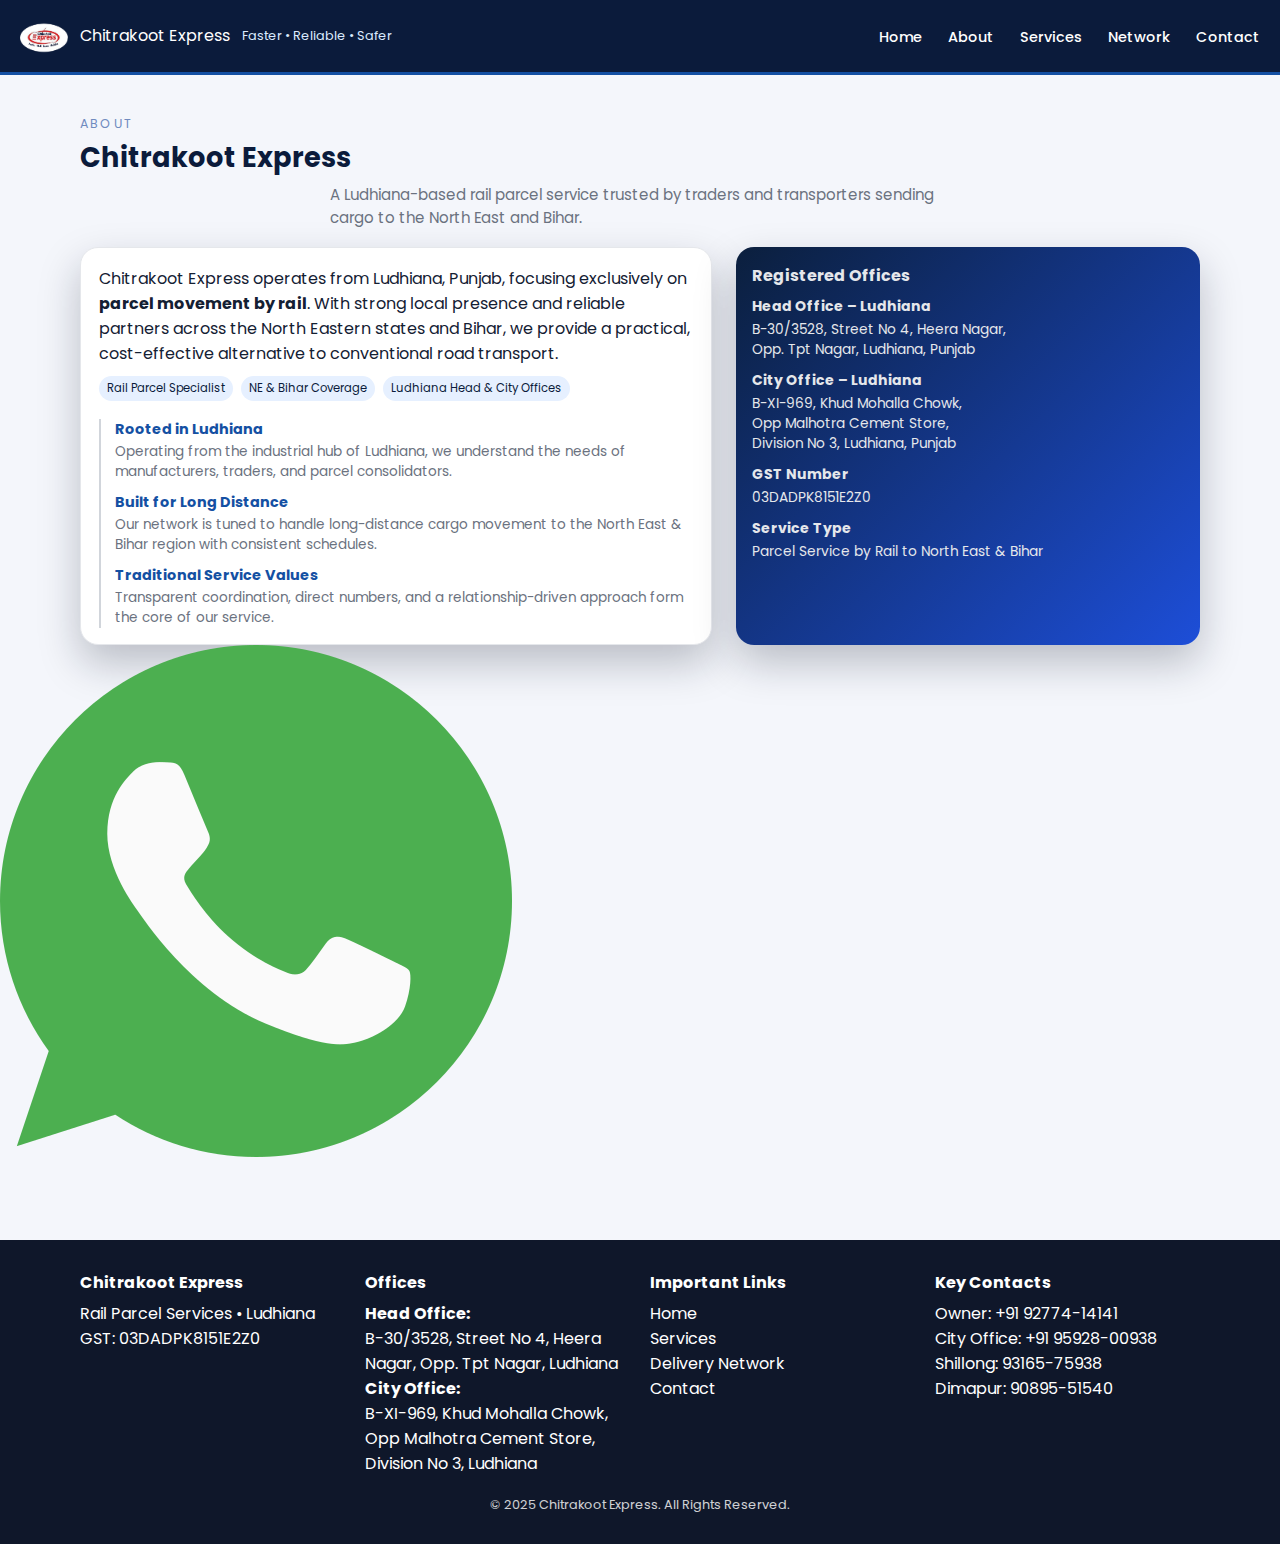
<file: about.html>
<!DOCTYPE html>
<html lang="en">
<head>
  <meta charset="UTF-8" />
  <title>About | Chitrakoot Express</title>
  <meta name="viewport" content="width=device-width, initial-scale=1.0" />

  <!-- PREMIUM FONTS -->
  <link rel="preconnect" href="https://fonts.googleapis.com">
  <link rel="preconnect" href="https://fonts.gstatic.com" crossorigin>
  <link href="https://fonts.googleapis.com/css2?family=Poppins:wght@300;400;500;600;700&family=Inter:wght@300;400;500;600&display=swap" rel="stylesheet">

  <link rel="stylesheet" href="assets/style.css" />
</head>
<body>

<header class="home-header">
  <div class="header-left">
    <div class="logo-box">
  <img 
    src="assets/image/logo.png" 
    alt="Chitrakoot Express Logo" 
    class="logo-image"
  />
  <div class="company-slogann">Chitrakoot Express</div>
  <div class="company-slogan">Faster • Reliable • Safer</div>
</div>
  </div>

  <div class="header-right">
    <a href="index.html">Home</a>
    <a href="about.html">About</a>
    <a href="services.html">Services</a>
    <a href="network.html">Network</a>
    <a href="contact.html">Contact</a>
  </div>

  <button class="nav-toggle" id="navToggle">☰</button>
</header>

<nav class="nav-mobile" id="navMobile">
  <a href="index.html">Home</a>
  <a href="about.html">About</a>
  <a href="services.html">Services</a>
  <a href="network.html">Network</a>
  <a href="contact.html">Contact</a>
</nav>

<main class="section">
  <div class="container">
    <div class="section-header">
      <div class="section-kicker">About</div>
      <h1 class="section-title">Chitrakoot Express</h1>
      <p class="section-subtitle">
        A Ludhiana-based rail parcel service trusted by traders and transporters
        sending cargo to the North East and Bihar.
      </p>
    </div>

    <div class="about-grid">
      <div>
        <div class="about-highlight">
          <p>
            Chitrakoot Express operates from Ludhiana, Punjab, focusing exclusively
            on <strong>parcel movement by rail</strong>. With strong local presence and
            reliable partners across the North Eastern states and Bihar, we provide a
            practical, cost-effective alternative to conventional road transport.
          </p>

          <div class="badge-strip">
            <span class="badge">Rail Parcel Specialist</span>
            <span class="badge">NE &amp; Bihar Coverage</span>
            <span class="badge">Ludhiana Head &amp; City Offices</span>
          </div>

          <div class="timeline">
            <div class="timeline-item">
              <h4>Rooted in Ludhiana</h4>
              <p>
                Operating from the industrial hub of Ludhiana, we understand the
                needs of manufacturers, traders, and parcel consolidators.
              </p>
            </div>
            <div class="timeline-item">
              <h4>Built for Long Distance</h4>
              <p>
                Our network is tuned to handle long-distance cargo movement to the
                North East &amp; Bihar region with consistent schedules.
              </p>
            </div>
            <div class="timeline-item">
              <h4>Traditional Service Values</h4>
              <p>
                Transparent coordination, direct numbers, and a relationship-driven
                approach form the core of our service.
              </p>
            </div>
          </div>
        </div>
      </div>

      <aside class="office-card">
        <h3>Registered Offices</h3>
        <div class="office-grid">
          <div class="office-block">
            <h4>Head Office – Ludhiana</h4>
            <p>
              B-30/3528, Street No 4, Heera Nagar,<br />
              Opp. Tpt Nagar, Ludhiana, Punjab
            </p>
          </div>
          <div class="office-block">
            <h4>City Office – Ludhiana</h4>
            <p>
              B-XI-969, Khud Mohalla Chowk,<br />
              Opp Malhotra Cement Store,<br />
              Division No 3, Ludhiana, Punjab
            </p>
          </div>
          <div class="office-block">
            <h4>GST Number</h4>
            <p>03DADPK8151E2Z0</p>
          </div>
          <div class="office-block">
            <h4>Service Type</h4>
            <p>Parcel Service by Rail to North East &amp; Bihar</p>
          </div>
        </div>
      </aside>
    </div>
  </div>
  <!-- All pages के bottom में -->
<a href="https://wa.me/919277414141" class="whatsapp-float" target="_blank">
  <img src="assets/image/whatsapp-icon.png" alt="WhatsApp">
</a>
</main>

<footer class="footer">
  <div class="footer-inner">
    <div>
      <h4>Chitrakoot Express</h4>
      <p>Rail Parcel Services • Ludhiana</p>
      <p>GST: 03DADPK8151E2Z0</p>
    </div>
    <div>
      <h4>Offices</h4>
      <p><strong>Head Office:</strong><br>B-30/3528, Street No 4, Heera Nagar, Opp. Tpt Nagar, Ludhiana</p>
      <p><strong>City Office:</strong><br>B-XI-969, Khud Mohalla Chowk, Opp Malhotra Cement Store, Division No 3, Ludhiana</p>
    </div>
    <div>
      <h4>Important Links</h4>
      <a href="index.html">Home</a><br>
      <a href="services.html">Services</a><br>
      <a href="network.html">Delivery Network</a><br>
      <a href="contact.html">Contact</a>
    </div>
    <div>
      <h4>Key Contacts</h4>
      <p>Owner: +91 92774-14141</p>
      <p>City Office: +91 95928-00938</p>
      <p>Shillong: 93165-75938</p>
      <p>Dimapur: 90895-51540</p>
    </div>
  </div>
  <div class="footer-bottom">
    © 2025 Chitrakoot Express. All Rights Reserved.
  </div>
</footer>

<script src="assets/script.js"></script>
</body>
</html>
</file>
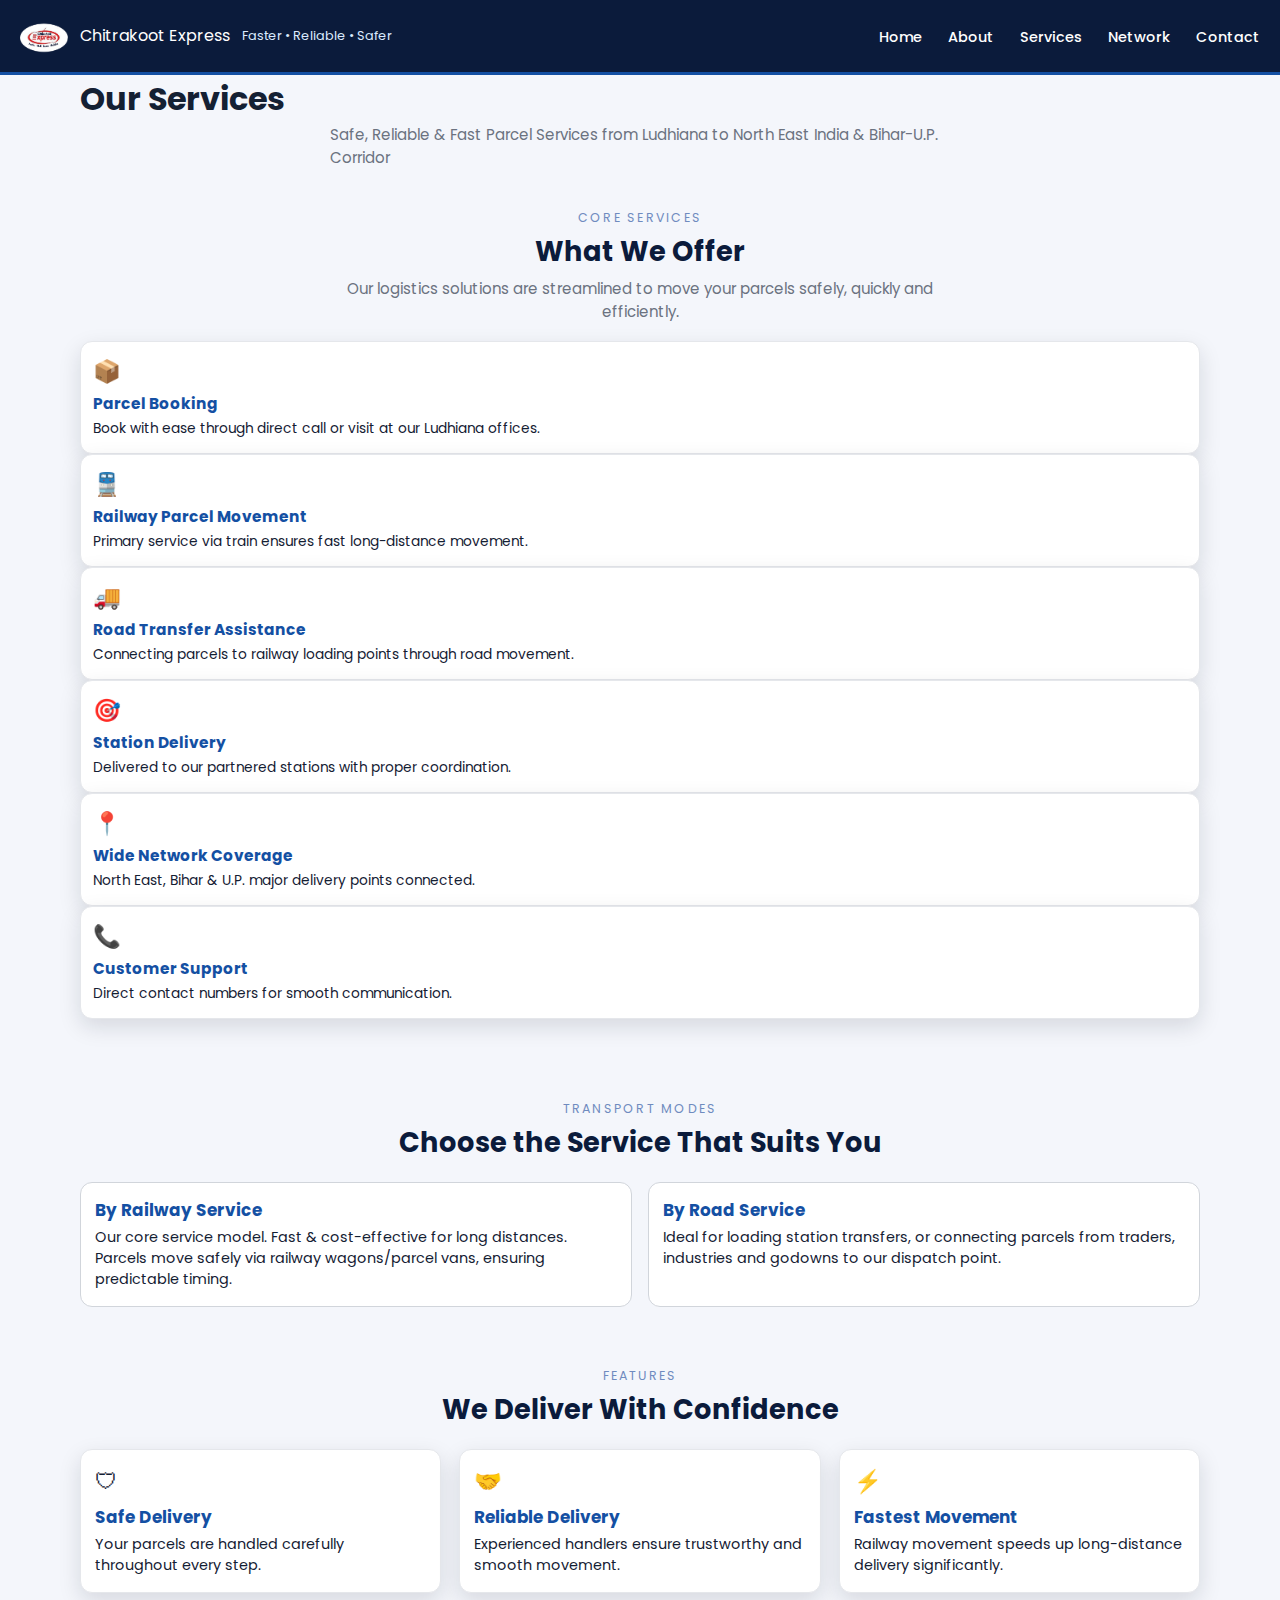
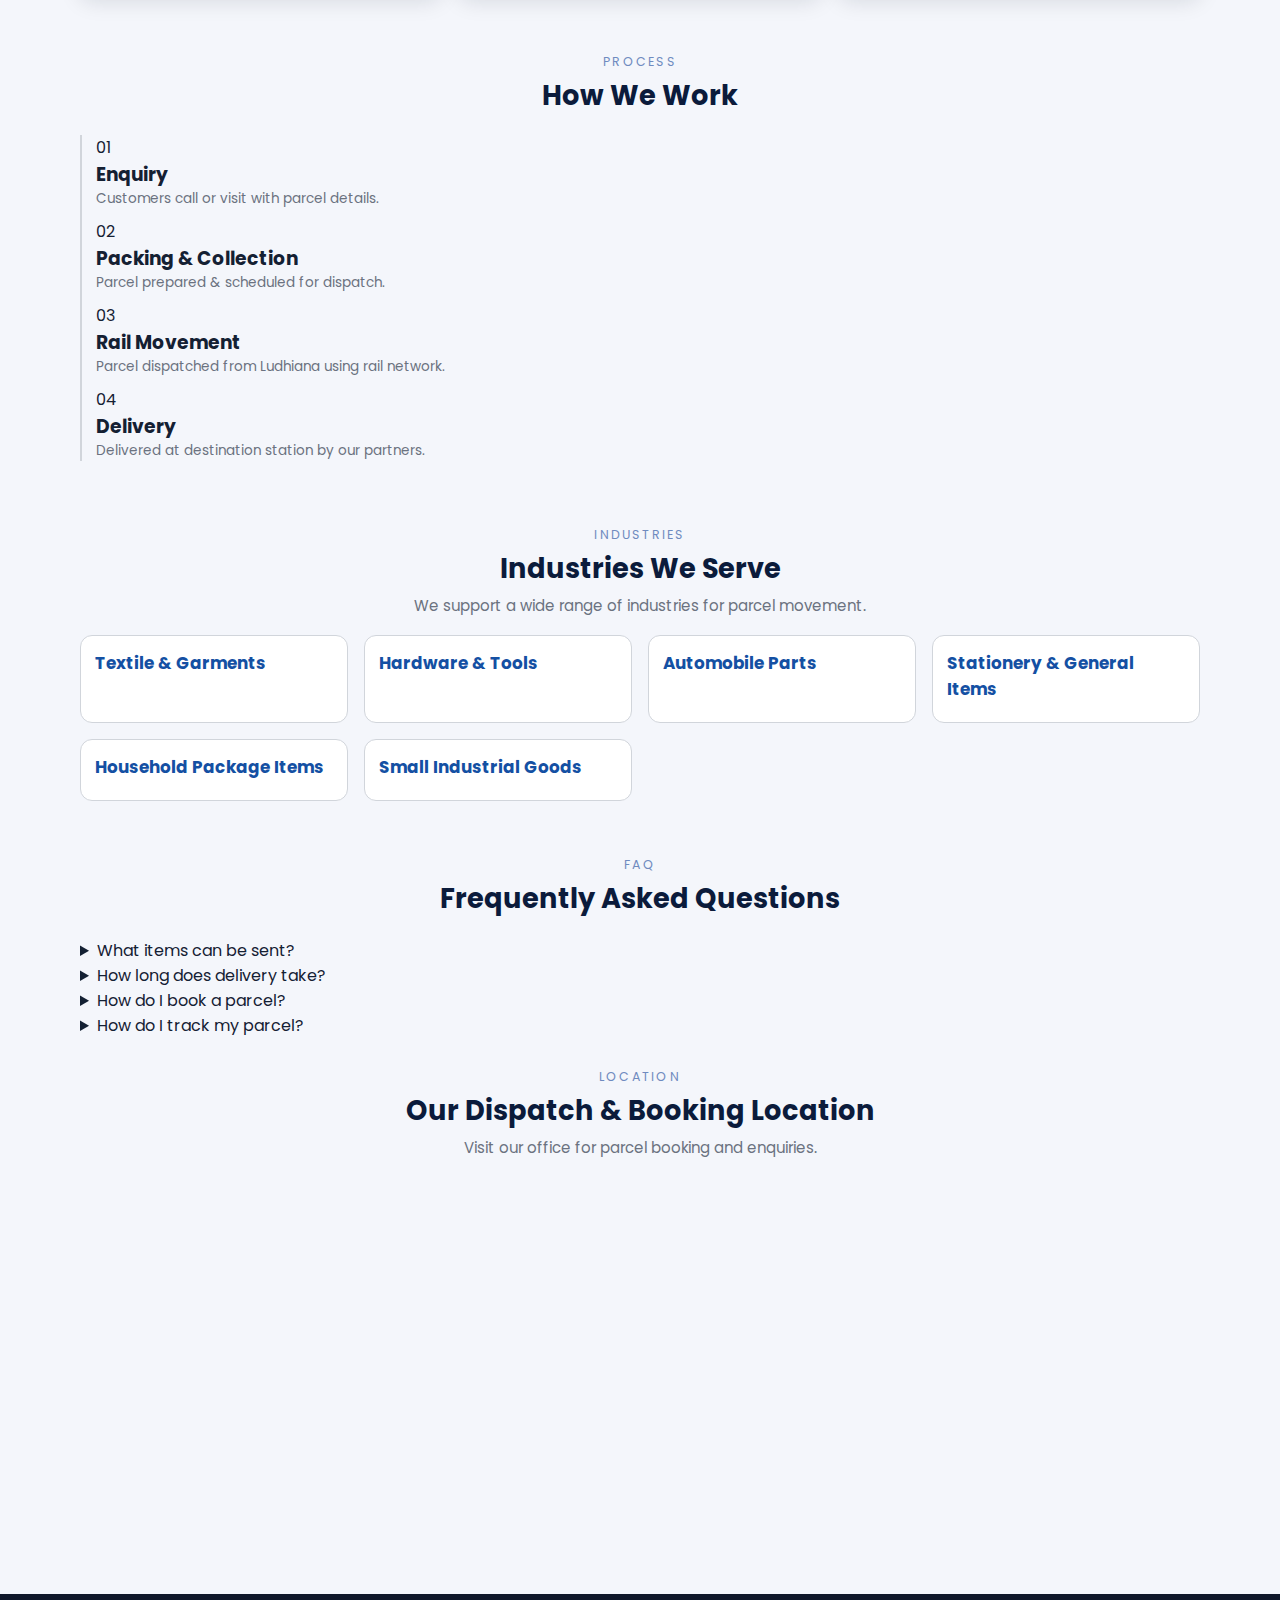
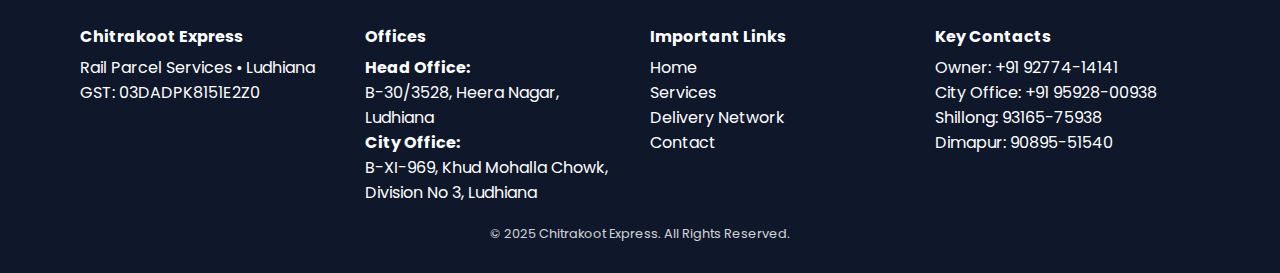
<file: services.html>
<!DOCTYPE html>
<html lang="en">
<head>
  <meta charset="UTF-8" />
  <title>Services | Chitrakoot Express</title>
  <meta name="viewport" content="width=device-width, initial-scale=1.0" />

  <!-- PREMIUM FONTS -->
  <link rel="preconnect" href="https://fonts.googleapis.com">
  <link rel="preconnect" href="https://fonts.gstatic.com" crossorigin>
  <link href="https://fonts.googleapis.com/css2?family=Poppins:wght@300;400;500;600;700&family=Inter:wght@300;400;500;600&display=swap" rel="stylesheet">

  <link rel="stylesheet" href="assets/style.css" />
</head>
<body>

<!-- HEADER -->
<!-- HEADER -->
<header class="home-header">
  <a href="index.html" class="header-left" style="text-decoration:none; color:inherit;">
    <div class="logo-box">
  <img 
    src="assets/image/logo.png" 
    alt="Chitrakoot Express Logo" 
    class="logo-image"
  />
  <div class="company-slogann">Chitrakoot Express</div>
  <div class="company-slogan">Faster • Reliable • Safer</div>
</div>
  </a>

  <div class="header-right">
    <a href="index.html">Home</a>
    <a href="about.html">About</a>
    <a href="services.html">Services</a>
    <a href="network.html">Network</a>
    <a href="contact.html">Contact</a>
  </div>

  <button class="nav-toggle" id="navToggle">☰</button>
</header>

<!-- MOBILE MENU -->
<nav class="nav-mobile" id="navMobile">
  <a href="index.html">Home</a>
  <a href="about.html">About</a>
  <a href="services.html">Services</a>
  <a href="network.html">Network</a>
  <a href="contact.html">Contact</a>
</nav>


<!-- HERO -->
<section class="services-hero">
  <div class="container">
    <h1 class="section-title-big">Our Services</h1>
    <p class="section-subtitle">
      Safe, Reliable & Fast Parcel Services from Ludhiana  
      to North East India & Bihar-U.P. Corridor
    </p>
  </div>
</section>


<!-- MAIN SERVICES GRID -->
<section class="section">
  <div class="container">

    <div class="section-header center">
      <div class="section-kicker">Core Services</div>
      <h2 class="section-title">What We Offer</h2>
      <p class="section-subtitle">
        Our logistics solutions are streamlined to move your parcels safely,
        quickly and efficiently.
      </p>
    </div>

    <div class="services-grid">

      <div class="service-card">
        <div class="service-icon">📦</div>
        <h3>Parcel Booking</h3>
        <p>Book with ease through direct call or visit at our Ludhiana offices.</p>
      </div>

      <div class="service-card">
        <div class="service-icon">🚆</div>
        <h3>Railway Parcel Movement</h3>
        <p>Primary service via train ensures fast long-distance movement.</p>
      </div>

      <div class="service-card">
        <div class="service-icon">🚚</div>
        <h3>Road Transfer Assistance</h3>
        <p>Connecting parcels to railway loading points through road movement.</p>
      </div>

      <div class="service-card">
        <div class="service-icon">🎯</div>
        <h3>Station Delivery</h3>
        <p>Delivered to our partnered stations with proper coordination.</p>
      </div>

      <div class="service-card">
        <div class="service-icon">📍</div>
        <h3>Wide Network Coverage</h3>
        <p>North East, Bihar &amp; U.P. major delivery points connected.</p>
      </div>

      <div class="service-card">
        <div class="service-icon">📞</div>
        <h3>Customer Support</h3>
        <p>Direct contact numbers for smooth communication.</p>
      </div>

    </div>

  </div>
</section>



<!-- BY RAILWAY / BY ROAD SERVICE -->
<section class="service-extra-section">
  <div class="section-header center">
    <div class="section-kicker">Transport Modes</div>
    <h2 class="section-title">Choose the Service That Suits You</h2>
  </div>

  <div class="service-extra-grid">

    <div class="service-extra-card">
      <h3>By Railway Service</h3>
      <p>
        Our core service model. Fast & cost-effective for long distances.
        Parcels move safely via railway wagons/parcel vans, ensuring predictable timing.
      </p>
    </div>

    <div class="service-extra-card">
      <h3>By Road Service</h3>
      <p>
        Ideal for loading station transfers, or connecting parcels from
        traders, industries and godowns to our dispatch point.
      </p>
    </div>

  </div>
</section>



<!-- DELIVERY FEATURES -->
<section class="why-section">
  <div class="section-header center">
    <div class="section-kicker">Features</div>
    <h2 class="section-title">We Deliver With Confidence</h2>
  </div>

  <div class="why-grid">

    <div class="why-card">
      <div class="why-icon">🛡</div>
      <h3>Safe Delivery</h3>
      <p>Your parcels are handled carefully throughout every step.</p>
    </div>

    <div class="why-card">
      <div class="why-icon">🤝</div>
      <h3>Reliable Delivery</h3>
      <p>Experienced handlers ensure trustworthy and smooth movement.</p>
    </div>

    <div class="why-card">
      <div class="why-icon">⚡</div>
      <h3>Fastest Movement</h3>
      <p>Railway movement speeds up long-distance delivery significantly.</p>
    </div>

  </div>
</section>



<!-- PROCESS TIMELINE -->
<section class="process-section">
  <div class="container">

    <div class="section-header center">
      <div class="section-kicker">Process</div>
      <h2 class="section-title">How We Work</h2>
    </div>

    <div class="timeline">

      <div class="timeline-item">
        <div class="timeline-number">01</div>
        <div class="timeline-content">
          <h3>Enquiry</h3>
          <p>Customers call or visit with parcel details.</p>
        </div>
      </div>

      <div class="timeline-item">
        <div class="timeline-number">02</div>
        <div class="timeline-content">
          <h3>Packing &amp; Collection</h3>
          <p>Parcel prepared &amp; scheduled for dispatch.</p>
        </div>
      </div>

      <div class="timeline-item">
        <div class="timeline-number">03</div>
        <div class="timeline-content">
          <h3>Rail Movement</h3>
          <p>Parcel dispatched from Ludhiana using rail network.</p>
        </div>
      </div>

      <div class="timeline-item">
        <div class="timeline-number">04</div>
        <div class="timeline-content">
          <h3>Delivery</h3>
          <p>Delivered at destination station by our partners.</p>
        </div>
      </div>
      
    </div>

  </div>
</section>



<!-- INDUSTRIES WE SERVE -->
<section class="industries-section">
  <div class="container">

    <div class="section-header center">
      <div class="section-kicker">Industries</div>
      <h2 class="section-title">Industries We Serve</h2>
      <p class="section-subtitle">
        We support a wide range of industries for parcel movement.
      </p>
    </div>

    <div class="industries-grid">

      <div class="industry-card">
        <h3>Textile & Garments</h3>
      </div>

      <div class="industry-card">
        <h3>Hardware & Tools</h3>
      </div>

      <div class="industry-card">
        <h3>Automobile Parts</h3>
      </div>

      <div class="industry-card">
        <h3>Stationery & General Items</h3>
      </div>

      <div class="industry-card">
        <h3>Household Package Items</h3>
      </div>

      <div class="industry-card">
        <h3>Small Industrial Goods</h3>
      </div>

    </div>

  </div>
</section>



<!-- FAQ SECTION -->
<section class="faq-section">
  <div class="container">

    <div class="section-header center">
      <div class="section-kicker">FAQ</div>
      <h2 class="section-title">Frequently Asked Questions</h2>
    </div>

    <div class="faq-box">

      <details>
        <summary>What items can be sent?</summary>
        <p>General goods, garments, tools, industrial items and household packages.</p>
      </details>

      <details>
        <summary>How long does delivery take?</summary>
        <p>Depends on the station, generally 2–6 days based on distance.</p>
      </details>

      <details>
        <summary>How do I book a parcel?</summary>
        <p>Call our team or visit our Ludhiana office for booking.</p>
      </details>

      <details>
        <summary>How do I track my parcel?</summary>
        <p>You can contact our team directly for live updates.</p>
      </details>

    </div>

  </div>
</section>

<!-- LOCATION MAP SECTION -->
<section class="location-section">
  <div class="container">

    <div class="section-header center">
      <div class="section-kicker">Location</div>
      <h2 class="section-title">Our Dispatch & Booking Location</h2>
      <p class="section-subtitle">Visit our office for parcel booking and enquiries.</p>
    </div>

    <div class="map-frame">
      <iframe 
        src="https://www.google.com/maps/embed?pb=!1m18!1m12!1m3!1d3431.3265841080373!2d75.84965827555374!3d30.91229607447271!2m3!1f0!2f0!3f0!3m2!1i1024!2i768!4f13.1!3m3!1m2!1s0x391a8393953ade77%3A0x7b2db6c9501373ca!2sB-30%2F3528%2C%20Street%20No%204%2C%20Heera%20Nagar%2C%20Ludhiana%2C%20Punjab%20141010!5e0!3m2!1sen!2sin!4v1707058920000!5m2!1sen!2sin"  
        width="100%"  
        height="380"  
        style="border:0; border-radius:14px;"  
        allowfullscreen  
        loading="lazy"  
        referrerpolicy="no-referrer-when-downgrade">
      </iframe>
    </div>

  </div>
</section>


<!-- FOOTER -->
<footer class="footer">
  <div class="footer-inner">

    <div>
      <h4>Chitrakoot Express</h4>
      <p>Rail Parcel Services • Ludhiana</p>
      <p>GST: 03DADPK8151E2Z0</p>
    </div>

    <div>
      <h4>Offices</h4>
      <p><strong>Head Office:</strong><br>B-30/3528, Heera Nagar, Ludhiana</p>
      <p><strong>City Office:</strong><br>B-XI-969, Khud Mohalla Chowk, Division No 3, Ludhiana</p>
    </div>

    <div>
      <h4>Important Links</h4>
      <a href="index.html">Home</a><br>
      <a href="services.html">Services</a><br>
      <a href="network.html">Delivery Network</a><br>
      <a href="contact.html">Contact</a>
    </div>

    <div>
      <h4>Key Contacts</h4>
      <p>Owner: +91 92774-14141</p>
      <p>City Office: +91 95928-00938</p>
      <p>Shillong: 93165-75938</p>
      <p>Dimapur: 90895-51540</p>
    </div>

  </div>

  <div class="footer-bottom">
    © 2025 Chitrakoot Express. All Rights Reserved.
  </div>
</footer>

<script src="assets/script.js"></script>

</body>
</html>
</file>
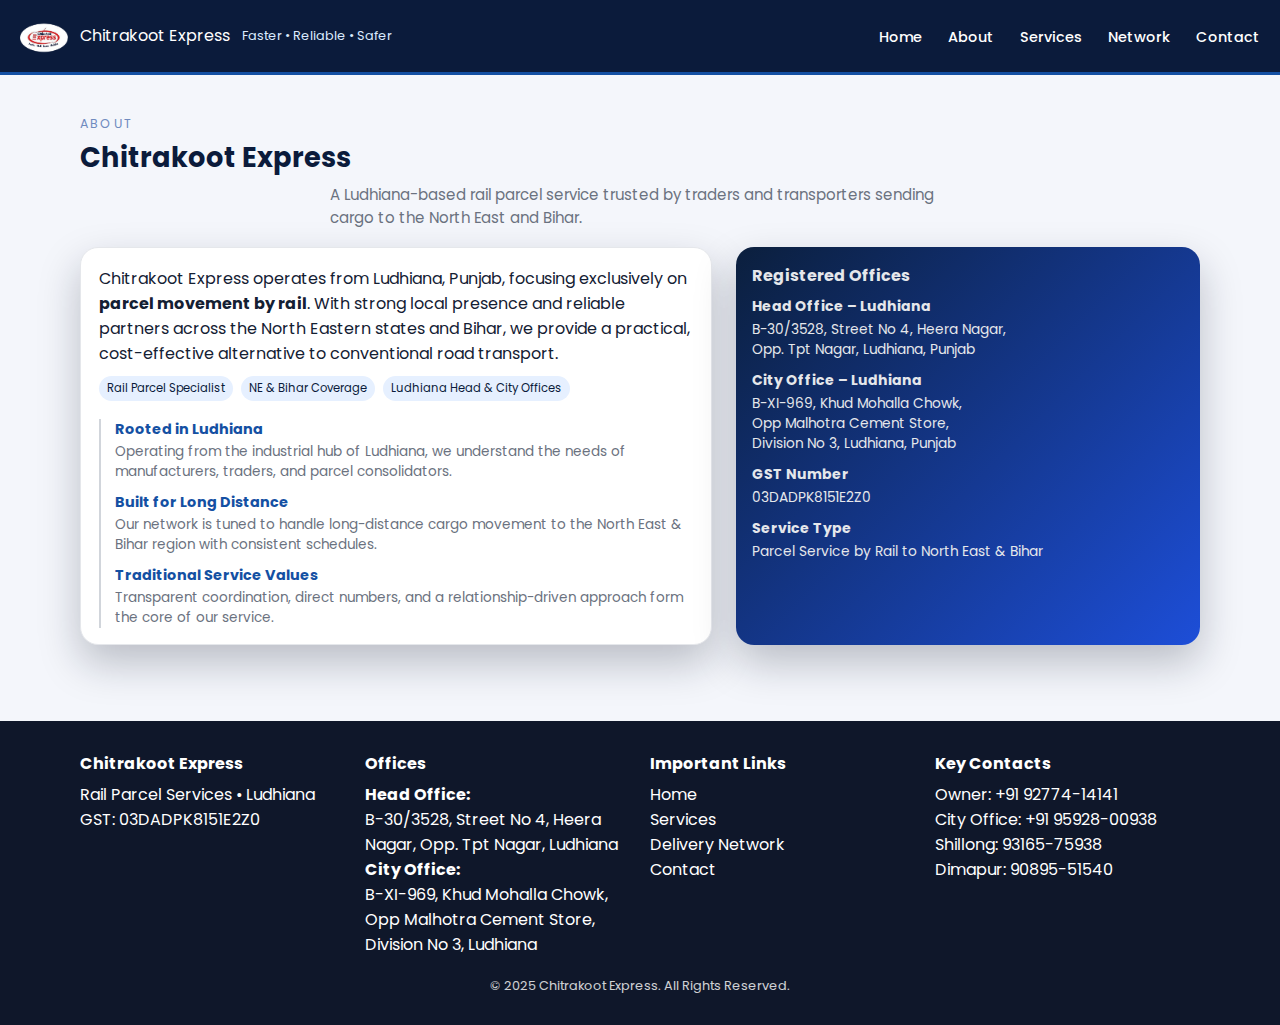
<file: chitrakoot_express_site/about.html>
<!DOCTYPE html>
<html lang="en">
<head>
  <meta charset="UTF-8" />
  <title>About | Chitrakoot Express</title>
  <meta name="viewport" content="width=device-width, initial-scale=1.0" />

  <!-- PREMIUM FONTS -->
  <link rel="preconnect" href="https://fonts.googleapis.com">
  <link rel="preconnect" href="https://fonts.gstatic.com" crossorigin>
  <link href="https://fonts.googleapis.com/css2?family=Poppins:wght@300;400;500;600;700&family=Inter:wght@300;400;500;600&display=swap" rel="stylesheet">

  <link rel="stylesheet" href="assets/style.css" />
</head>
<body>

<header class="home-header">
  <div class="header-left">
    <div class="logo-box">
  <img 
    src="assets/image/logo.png" 
    alt="Chitrakoot Express Logo" 
    class="logo-image"
  />
  <div class="company-slogann">Chitrakoot Express</div>
  <div class="company-slogan">Faster • Reliable • Safer</div>
</div>
  </div>

  <div class="header-right">
    <a href="index.html">Home</a>
    <a href="about.html">About</a>
    <a href="services.html">Services</a>
    <a href="network.html">Network</a>
    <a href="contact.html">Contact</a>
  </div>

  <button class="nav-toggle" id="navToggle">☰</button>
</header>

<nav class="nav-mobile" id="navMobile">
  <a href="index.html">Home</a>
  <a href="about.html">About</a>
  <a href="services.html">Services</a>
  <a href="network.html">Network</a>
  <a href="contact.html">Contact</a>
</nav>

<main class="section">
  <div class="container">
    <div class="section-header">
      <div class="section-kicker">About</div>
      <h1 class="section-title">Chitrakoot Express</h1>
      <p class="section-subtitle">
        A Ludhiana-based rail parcel service trusted by traders and transporters
        sending cargo to the North East and Bihar.
      </p>
    </div>

    <div class="about-grid">
      <div>
        <div class="about-highlight">
          <p>
            Chitrakoot Express operates from Ludhiana, Punjab, focusing exclusively
            on <strong>parcel movement by rail</strong>. With strong local presence and
            reliable partners across the North Eastern states and Bihar, we provide a
            practical, cost-effective alternative to conventional road transport.
          </p>

          <div class="badge-strip">
            <span class="badge">Rail Parcel Specialist</span>
            <span class="badge">NE &amp; Bihar Coverage</span>
            <span class="badge">Ludhiana Head &amp; City Offices</span>
          </div>

          <div class="timeline">
            <div class="timeline-item">
              <h4>Rooted in Ludhiana</h4>
              <p>
                Operating from the industrial hub of Ludhiana, we understand the
                needs of manufacturers, traders, and parcel consolidators.
              </p>
            </div>
            <div class="timeline-item">
              <h4>Built for Long Distance</h4>
              <p>
                Our network is tuned to handle long-distance cargo movement to the
                North East &amp; Bihar region with consistent schedules.
              </p>
            </div>
            <div class="timeline-item">
              <h4>Traditional Service Values</h4>
              <p>
                Transparent coordination, direct numbers, and a relationship-driven
                approach form the core of our service.
              </p>
            </div>
          </div>
        </div>
      </div>

      <aside class="office-card">
        <h3>Registered Offices</h3>
        <div class="office-grid">
          <div class="office-block">
            <h4>Head Office – Ludhiana</h4>
            <p>
              B-30/3528, Street No 4, Heera Nagar,<br />
              Opp. Tpt Nagar, Ludhiana, Punjab
            </p>
          </div>
          <div class="office-block">
            <h4>City Office – Ludhiana</h4>
            <p>
              B-XI-969, Khud Mohalla Chowk,<br />
              Opp Malhotra Cement Store,<br />
              Division No 3, Ludhiana, Punjab
            </p>
          </div>
          <div class="office-block">
            <h4>GST Number</h4>
            <p>03DADPK8151E2Z0</p>
          </div>
          <div class="office-block">
            <h4>Service Type</h4>
            <p>Parcel Service by Rail to North East &amp; Bihar</p>
          </div>
        </div>
      </aside>
    </div>
  </div>
</main>

<footer class="footer">
  <div class="footer-inner">
    <div>
      <h4>Chitrakoot Express</h4>
      <p>Rail Parcel Services • Ludhiana</p>
      <p>GST: 03DADPK8151E2Z0</p>
    </div>
    <div>
      <h4>Offices</h4>
      <p><strong>Head Office:</strong><br>B-30/3528, Street No 4, Heera Nagar, Opp. Tpt Nagar, Ludhiana</p>
      <p><strong>City Office:</strong><br>B-XI-969, Khud Mohalla Chowk, Opp Malhotra Cement Store, Division No 3, Ludhiana</p>
    </div>
    <div>
      <h4>Important Links</h4>
      <a href="index.html">Home</a><br>
      <a href="services.html">Services</a><br>
      <a href="network.html">Delivery Network</a><br>
      <a href="contact.html">Contact</a>
    </div>
    <div>
      <h4>Key Contacts</h4>
      <p>Owner: +91 92774-14141</p>
      <p>City Office: +91 95928-00938</p>
      <p>Shillong: 93165-75938</p>
      <p>Dimapur: 90895-51540</p>
    </div>
  </div>
  <div class="footer-bottom">
    © 2025 Chitrakoot Express. All Rights Reserved.
  </div>
</footer>

<script src="assets/script.js"></script>
</body>
</html>
</file>
<file: assets/style.css>
/* RESET & GLOBAL */
*,
*::before,
*::after {
  margin: 0;
  padding: 0;
  box-sizing: border-box;
}

:root {
  --blue-dark: #0b1b3b;
  --blue-main: #1450a3;
  --blue-soft: #e6f0ff;
  --blue-muted: #6f8bbf;
  --accent: #ffb300;
  --bg-body: #f4f6fb;
  --text-main: #142033;
  --text-muted: #6b7280;
  --radius-lg: 18px;
  --radius-md: 12px;
  --shadow-soft: 0 18px 40px rgba(15, 23, 42, 0.25);
}

html, body {
  font-family: 'Poppins','Inter',sans-serif;
  color: var(--text-main);
  background: var(--bg-body);
}

a { text-decoration: none; color: inherit; }

.container {
  width: min(1120px, 94%);
  margin: 0 auto;
}

/* HEADER WITH LOGO */
.home-header {
  position: sticky;
  top: 0;
  z-index: 9999;
  background:#0b1b3b;
  color:white;
  padding:12px 20px;
  display:flex;
  justify-content:space-between;
  align-items:center;
  border-bottom:3px solid #1450a3;
}

.logo-box {
  display:flex;
  align-items:center;
  gap:12px;
}
.logo-image {
  height: 48px;      /* desktop size */
  width: auto;
  object-fit: contain;
}

/* Mobile ke liye */
@media (max-width: 768px) {
  .logo-image {
    height: 40px;
  }
}
.company-slogan {
  display: block;
  line-height: 1.2;
}
.company-slogann {
  display: block;
  line-height: 1.2;
  size: 26px;
}


.logo-circle {
  width:45px;
  height:45px;
  border-radius:50%;
  background:linear-gradient(135deg, #1d4ed8, #60a5fa);
  display:flex;
  align-items:center;
  justify-content:center;
  font-weight:700;
  font-size:1rem;
  color:white;
  box-shadow:0 0 12px rgba(96,165,250,0.6);
}

.logo-text {
  display:flex;
  flex-direction:column;
  line-height:1.1;
}

.company-name {
  font-size:1.15rem;
  font-weight:700;
  letter-spacing:0.5px;
}

.company-slogan {
  font-size:0.8rem;
  color:#dbeafe;
}

.header-right a {
  color:white;
  margin-left:22px;
  font-size:0.9rem;
  font-weight:500;
}

.header-right a:hover {
  color:#60a5fa;
}

/* MOBILE MENU BUTTON */
.nav-toggle {
  display:none;
  background:none;
  border:1px solid #60a5fa;
  color:white;
  font-size:1.2rem;
  padding:4px 8px;
  border-radius:8px;
  cursor:pointer;
}

/* MOBILE MENU */
.nav-mobile {
  display:none;
  background:#0b1b3b;
  padding:15px;
  border-top:2px solid #1450a3;
}

.nav-mobile a {
  display:block;
  padding:10px 0;
  font-size:1rem;
  color:#ffffff;
  border-bottom:1px solid rgba(255,255,255,0.08);
}

.nav-mobile a:last-child { border-bottom:none; }

.nav-mobile.open {
  display:block;
  animation:slideDown 0.3s ease forwards;
}

@keyframes slideDown {
  from {opacity:0; transform:translateY(-10px);}
  to {opacity:1; transform:translateY(0);}
}

/* BUTTONS */
.btn-primary {
  display:inline-block;
  background:#1450a3;
  color:white;
  padding:10px 18px;
  border-radius:999px;
  font-size:0.9rem;
  font-weight:600;
  border:none;
  cursor:pointer;
}

.btn-primary:hover {
  background:#0f3b7a;
}

.btn-outline {
  display:inline-block;
  background:transparent;
  border-radius:999px;
  border:1px solid #1450a3;
  color:#1450a3;
  padding:10px 18px;
  font-size:0.9rem;
  font-weight:500;
  cursor:pointer;
}

.btn-outline.small {
  padding:7px 14px;
  font-size:0.82rem;
}

.btn-outline:hover {
  background:#e0ecff;
}

/* HERO MAIN (HOME) */
.hero-main {
  background:#0f172a;
  color:#e5e7eb;
  padding:32px 20px 30px;
}

.hero-main-inner {
  max-width:1120px;
  margin:0 auto;
  display:grid;
  grid-template-columns:minmax(0, 1.4fr) minmax(0, 1.1fr);
  gap:24px;
  align-items:center;
}

.hero-tag {
  display:inline-block;
  padding:4px 10px;
  border-radius:999px;
  border:1px solid #334155;
  font-size:0.76rem;
  color:#cbd5f5;
  margin-bottom:8px;
}

.hero-main-left h1 {
  font-size:2rem;
  margin-bottom:8px;
}

.hero-main-left p {
  font-size:0.95rem;
  color:#cbd5f5;
  max-width:520px;
}

.hero-cta-row {
  margin-top:14px;
  display:flex;
  flex-wrap:wrap;
  gap:10px;
}

.hero-badges {
  display:flex;
  flex-wrap:wrap;
  gap:10px;
  margin-top:18px;
}

.badge-item {
  border-radius:12px;
  border:1px solid #1f2937;
  padding:7px 10px;
  background:rgba(15,23,42,0.9);
}

.badge-label {
  font-size:0.7rem;
  color:#9ca3af;
  display:block;
}

.badge-value {
  font-size:0.85rem;
  font-weight:550;
}

/* HERO RIGHT VISUAL */
.hero-main-right {
  display:flex;
  justify-content:flex-end;
}

.hero-visual {
  border-radius:16px;
  background:radial-gradient(circle at top left, #1e40af 0, #020617 55%);
  border:1px solid #334155;
  padding:16px 18px;
  min-width:260px;
  box-shadow:var(--shadow-soft);
}

.hero-visual-label {
  font-size:0.78rem;
  color:#cbd5f5;
  margin-bottom:10px;
}

.hero-visual-body {
  display:flex;
  align-items:center;
  gap:8px;
  margin-bottom:10px;
}

.hero-visual-from,
.hero-visual-to {
  padding:6px 10px;
  border-radius:999px;
  background:#0f172a;
  font-size:0.82rem;
  border:1px solid #1d4ed8;
}

.hero-visual-line {
  flex:1;
  height:2px;
  background:linear-gradient(90deg, #22c55e, #eab308);
}

.hero-visual-footnote {
  font-size:0.8rem;
  color:#94a3b8;
}

/* SLIDER SECTION */
.slider-section {
  margin-top:10px;
  padding:0 20px 20px;
}

.home-slider {
  position: relative;
  margin:0 auto;
  border-radius: 16px;
  overflow: hidden;
  box-shadow: var(--shadow-soft);
  max-width:1100px;
}

.home-slider .slide {
  display: none;
  width: 100%;
  height: 380px;
  animation: fade 1s ease-in-out;
}

.home-slider .slide img {
  width: 100%;
  height: 100%;
  object-fit: cover;
}

.home-slider .slide.active {
  display: block;
}

@keyframes fade {
  from {opacity: .4;}
  to {opacity: 1;}
}

.slider-btn {
  position: absolute;
  top: 50%;
  transform: translateY(-50%);
  background: rgba(0,0,0,0.5);
  color: white;
  border: none;
  font-size: 26px;
  padding: 8px 12px;
  border-radius: 6px;
  cursor: pointer;
}

.slider-btn:hover { background: rgba(0,0,0,0.7); }
.slider-btn.prev { left: 10px; }
.slider-btn.next { right: 10px; }

/* SECTION GENERIC */
.section {
  padding:40px 0 46px;
}

.section-header {
  text-align:left;
  margin-bottom:18px;
}

.section-header.center {
  text-align:center;
}

.section-kicker {
  font-size:0.78rem;
  letter-spacing:0.18em;
  text-transform:uppercase;
  color:var(--blue-muted);
  margin-bottom:4px;
}

.section-title {
  font-size:1.7rem;
  color:var(--blue-dark);
  margin-bottom:4px;
}

.section-subtitle {
  font-size:0.94rem;
  color:var(--text-muted);
  max-width:620px;
  margin:0 auto;
}

/* WHY SECTION */
.why-section {
  padding:40px 20px 30px;
}

.why-grid {
  max-width:1120px;
  margin:18px auto 0;
  display:grid;
  grid-template-columns:repeat(auto-fit, minmax(230px, 1fr));
  gap:18px;
}

.why-card {
  background:white;
  border-radius:var(--radius-md);
  padding:14px 14px 16px;
  box-shadow:0 8px 22px rgba(15, 23, 42, 0.13);
  border:1px solid #e5e7eb;
  font-size:0.9rem;
}

.why-icon {
  font-size:1.4rem;
  margin-bottom:6px;
}

.why-card h3 {
  color:var(--blue-main);
  margin-bottom:4px;
}

/* PROCESS (reused on home + services) */
.process-section {
  padding:30px 20px;
}

.process-grid {
  max-width:1120px;
  margin:18px auto 0;
  display:grid;
  grid-template-columns:repeat(auto-fit, minmax(220px, 1fr));
  gap:18px;
}

.process-step {
  background:white;
  border-radius:var(--radius-md);
  padding:14px 14px 16px;
  box-shadow:0 8px 22px rgba(15, 23, 42, 0.13);
  border:1px solid #e5e7eb;
  font-size:0.9rem;
}

.process-step h3 {
  color:var(--blue-main);
  margin-bottom:4px;
}

.step-number {
  font-size:0.8rem;
  font-weight:600;
  color:#6b7280;
  margin-bottom:4px;
}

/* COVERAGE SECTION */
.coverage-section {
  padding:35px 20px 30px;
}

.coverage-inner {
  max-width:1120px;
  margin:0 auto;
  display:grid;
  grid-template-columns:minmax(0, 1.3fr) minmax(0, 1.2fr);
  gap:20px;
  align-items:flex-start;
}

.coverage-cards {
  display:grid;
  gap:12px;
}

.coverage-card {
  background:white;
  padding:14px 14px 16px;
  border-radius:var(--radius-md);
  border:1px solid #d1d5db;
  font-size:0.9rem;
}

.coverage-card h3 {
  color:var(--blue-main);
  margin-bottom:3px;
}

/* STATS SECTION */
.stats-section {
  padding:35px 20px 30px;
}

.stats-grid {
  display:grid;
  grid-template-columns:repeat(auto-fit, minmax(180px, 1fr));
  gap:16px;
}

.stat-box {
  background:white;
  border-radius:14px;
  padding:14px 16px;
  text-align:center;
  box-shadow:0 10px 25px rgba(15,23,42,0.12);
}

.stat-number {
  font-size:1.6rem;
  font-weight:700;
  color:var(--blue-main);
}

.stat-label {
  font-size:0.85rem;
  color:#4b5563;
}

/* CTA STRIP */
.cta-strip {
  padding:24px 16px;
  background:#0b1b3b;
  color:white;
}

.cta-inner {
  max-width:1120px;
  margin:0 auto;
  display:flex;
  justify-content:space-between;
  align-items:center;
  gap:16px;
}

.cta-inner h2 {
  font-size:1.4rem;
  margin-bottom:4px;
}

.cta-inner p {
  font-size:0.9rem;
  color:#cbd5f5;
}

.cta-actions {
  display:flex;
  flex-wrap:wrap;
  gap:10px;
}

/* CUSTOMER REVIEWS */
.reviews-section {
  padding:40px 20px;
  background:#f7f9ff;
  text-align:center;
}

.reviews-title {
  font-size:1.8rem;
  margin-bottom:5px;
  color:#0b1b3b;
}

.reviews-subtitle {
  color:#6b7280;
  margin-bottom:20px;
}

.reviews-grid {
  display:grid;
  gap:20px;
  grid-template-columns:repeat(auto-fit, minmax(250px,1fr));
  max-width:1100px;
  margin:0 auto;
}

.review-card {
  background:white;
  padding:20px;
  border-radius:10px;
  box-shadow:0 5px 15px rgba(0,0,0,0.1);
}

.review-text {
  font-size:0.95rem;
  color:#374151;
}

.review-author {
  margin-top:10px;
  font-size:0.85rem;
  font-weight:600;
  color:#1e3a8a;
}

/* ABOUT PAGE */
.about-grid {
  display:grid;
  grid-template-columns:minmax(0, 1.5fr) minmax(0, 1.1fr);
  gap:24px;
}

.about-highlight {
  background:#ffffff;
  border-radius:var(--radius-lg);
  padding:18px 18px 16px;
  box-shadow:var(--shadow-soft);
  border:1px solid #e5e7eb;
}

.badge-strip {
  display:flex;
  flex-wrap:wrap;
  gap:8px;
  margin-top:10px;
}

.badge {
  font-size:0.72rem;
  padding:4px 8px;
  border-radius:999px;
  background:var(--blue-soft);
  color:var(--blue-dark);
}

.timeline {
  margin-top:18px;
  border-left:2px solid #d1d5db;
  padding-left:14px;
  display:grid;
  gap:10px;
}

.timeline-item h4 {
  font-size:0.9rem;
  color:var(--blue-main);
  margin-bottom:2px;
}

.timeline-item p {
  font-size:0.85rem;
  color:var(--text-muted);
}

.office-card {
  background:linear-gradient(135deg, #0b1f3d, #1d4ed8);
  color:#e5e7eb;
  border-radius:var(--radius-lg);
  padding:16px 16px 18px;
  box-shadow:var(--shadow-soft);
}

.office-card h3 {
  font-size:1rem;
  margin-bottom:8px;
}

.office-grid {
  display:grid;
  grid-template-columns:minmax(0, 1fr);
  gap:10px;
  font-size:0.86rem;
}

.office-block h4 {
  font-size:0.88rem;
  margin-bottom:3px;
}

/* SERVICES PAGE */
.service-layout {
  display:grid;
  grid-template-columns:minmax(0, 1.3fr) minmax(0, 1.1fr);
  gap:24px;
  align-items:flex-start;
}

.service-grid {
  display:grid;
  grid-template-columns:repeat(2, minmax(0, 1fr));
  gap:14px;
  margin-top:8px;
}

.service-card {
  background:#ffffff;
  border-radius:var(--radius-md);
  padding:12px 12px 14px;
  box-shadow:0 8px 22px rgba(15, 23, 42, 0.13);
  border:1px solid #e5e7eb;
  font-size:0.86rem;
}

.service-card h3 {
  color:var(--blue-main);
  font-size:0.96rem;
  margin-bottom:4px;
}

.service-icon {
  font-size:1.4rem;
  margin-bottom:4px;
}

.service-list {
  margin-top:8px;
  font-size:0.84rem;
  color:var(--text-muted);
  list-style:disc;
  padding-left:18px;
}

/* EXTRA SERVICE CATEGORIES */
.service-extra-section {
  padding:35px 0 20px;
}

.service-extra-grid {
  max-width:1120px;
  margin:18px auto 0;
  display:grid;
  grid-template-columns:repeat(auto-fit, minmax(230px, 1fr));
  gap:16px;
}

.service-extra-card {
  background:white;
  padding:14px 14px 16px;
  border-radius:var(--radius-md);
  border:1px solid #d1d5db;
  font-size:0.9rem;
}

.service-extra-card h3 {
  color:var(--blue-main);
  margin-bottom:4px;
}

/* INDUSTRIES SECTION */
.industries-section {
  padding:35px 0 20px;
}

.industries-grid {
  max-width:1120px;
  margin:18px auto 0;
  display:grid;
  grid-template-columns:repeat(auto-fit, minmax(230px, 1fr));
  gap:16px;
}

.industry-card {
  background:white;
  padding:14px 14px 16px;
  border-radius:var(--radius-md);
  border:1px solid #d1d5db;
  font-size:0.9rem;
}

.industry-card h3 {
  color:var(--blue-main);
  margin-bottom:4px;
}

/* FAQ SECTION */
.faq-section {
  padding:35px 0 30px;
}

.faq-list {
  max-width:800px;
  margin:18px auto 0;
}

.faq-item {
  background:white;
  border-radius:10px;
  margin-bottom:10px;
  border:1px solid #d4d4d8;
  padding:8px 12px;
}

.faq-item summary {
  cursor:pointer;
  font-weight:600;
  font-size:0.92rem;
}

.faq-item p {
  margin-top:6px;
  font-size:0.86rem;
  color:#4b5563;
}

/* NETWORK PAGE */
.network-tabs {
  display:flex;
  gap:12px;
  margin-bottom:20px;
}

.tab-btn {
  padding:8px 16px;
  background:#dbeafe;
  color:#1e3a8a;
  border:none;
  border-radius:8px;
  font-weight:600;
  cursor:pointer;
}

.tab-btn.active {
  background:#1e3a8a;
  color:white;
}

/* MAP */
.map-container {
  width:100%;
  background:#eef4ff;
  padding:16px;
  border-radius:16px;
  text-align:center;
  margin-bottom:25px;
  box-shadow:0 8px 22px rgba(0,0,0,0.15);
}

.india-map {
  width:80%;
  max-width:520px;
  opacity:0.85;
}

.map-title {
  margin-top:8px;
  font-weight:700;
  color:#1e3a8a;
  font-size:1rem;
}

/* STATION GRID */
.network-gallery {
  display:grid;
  grid-template-columns:repeat(auto-fit, minmax(230px, 1fr));
  gap:18px;
  margin-top:20px;
}

.station-card {
  background:white;
  border-radius:14px;
  overflow:hidden;
  box-shadow:0 8px 22px rgba(15, 23, 42, 0.18);
  cursor:pointer;
  transition:transform 0.25s ease, box-shadow 0.25s ease, opacity 0.3s ease;
}

.station-card.hide {
  opacity:0;
  transform:scale(0.88);
  pointer-events:none;
}

.station-card:hover {
  transform:translateY(-4px);
  box-shadow:0 12px 30px rgba(15, 23, 42, 0.28);
}

.station-card img {
  width:100%;
  height:150px;
  object-fit:cover;
}

.station-card h4 {
  padding:10px 12px;
  font-size:1rem;
  color:var(--blue-main);
  text-align:center;
}

/* CONTACT PAGE */
.contact-section {
  padding:40px 20px;
}

.contact-title {
  text-align:center;
  font-size:2rem;
  font-weight:700;
  color:#0b1b3b;
}

.contact-subtitle {
  text-align:center;
  font-size:0.95rem;
  color:#6b7280;
  margin-bottom:30px;
}

.contact-container {
  display:grid;
  grid-template-columns:repeat(auto-fit, minmax(320px,1fr));
  gap:25px;
}

/* CONTACT CARD */
.contact-card {
  background:white;
  padding:20px;
  border-radius:14px;
  box-shadow:0 10px 25px rgba(0,0,0,0.12);
  border-left:5px solid #1450a3;
}

.contact-card-title {
  font-size:1.3rem;
  font-weight:600;
  color:#1450a3;
  margin-bottom:15px;
}

.contact-list {
  display:flex;
  flex-direction:column;
  gap:12px;
  margin-bottom:20px;
}

.contact-row {
  display:flex;
  justify-content:space-between;
  border-bottom:1px dashed #d1d5db;
  padding-bottom:5px;
}

.contact-row .label {
  font-weight:600;
}

.contact-row .value {
  color:#374151;
  font-size:0.9rem;
  text-align:right;
}

.contact-address h3 {
  font-size:1.1rem;
  color:#1450a3;
  margin-bottom:10px;
}

.contact-address p {
  margin-bottom:10px;
  color:#374151;
}

/* ENQUIRY FORM */
.enquiry-card {
  background:white;
  padding:20px;
  border-radius:14px;
  box-shadow:0 10px 25px rgba(0,0,0,0.12);
  border-left:5px solid #f59e0b;
}

.enquiry-form {
  display:flex;
  flex-direction:column;
  gap:15px;
}

.form-group label {
  font-weight:600;
  margin-bottom:4px;
}

.form-group input,
.form-group textarea {
  width:100%;
  padding:10px;
  border-radius:10px;
  border:1px solid #cbd5e1;
  font-size:0.95rem;
}

.btn-submit {
  background:#1450a3;
  color:white;
  padding:12px;
  font-size:1rem;
  border:none;
  border-radius:10px;
  cursor:pointer;
  font-weight:600;
}

.btn-submit:hover {
  background:#0d3a7a;
}

/* FOOTER */
.footer {
  background:#0f172a;
  color:white;
  padding:30px 20px;
  margin-top:30px;
}

.footer-inner {
  max-width:1120px;
  margin:0 auto;
  display:grid;
  grid-template-columns:repeat(auto-fit, minmax(220px,1fr));
  gap:20px;
}

.footer-inner h4 {
  margin-bottom:6px;
}

.footer-bottom {
  margin-top:20px;
  text-align:center;
  font-size:0.8rem;
  opacity:0.8;
}

/* RESPONSIVE */
@media(max-width:900px){
  .hero-main-inner,
  .about-grid,
  .service-layout,
  .coverage-inner {
    grid-template-columns:minmax(0, 1fr);
  }
}

@media(max-width:760px){
  .header-right { display:none !important; }
  .nav-toggle { display:block !important; }

  .logo-circle { width:38px; height:38px; }
  .company-name { font-size:1rem; }
  .company-slogan { font-size:0.75rem; }

  .cta-inner {
    flex-direction:column;
    align-items:flex-start;
  }

  .home-slider .slide {
    height:260px;
  }

  .service-grid {
    grid-template-columns:minmax(0, 1fr);
  }
}
.map-container {
  margin: 30px 0;
  text-align: center;
}

.map-container iframe {
  width: 100%;
  border-radius: 14px;
  box-shadow: 0 8px 20px rgba(0,0,0,0.25);
}

.map-title {
  margin-top: 12px;
  font-size: 1rem;
  font-weight: 600;
  color: #0b1b3b;
}
/* Hide dropdown on desktop */
.mobile-filter {
  display: none;
  width: 100%;
  padding: 12px;
  border-radius: 10px;
  border: 2px solid #dcdcdc;
  font-size: 16px;
  margin-bottom: 20px;
}

/* Mobile View */
@media(max-width: 768px) {
  .network-tabs {
    display: none; /* hide buttons on mobile */
  }

  .mobile-filter {
    display: block; /* show dropdown */
  }
}
</file>
<file: chitrakoot_express_site/assets/style.css>
/* RESET & GLOBAL */
*,
*::before,
*::after {
  margin: 0;
  padding: 0;
  box-sizing: border-box;
}

:root {
  --blue-dark: #0b1b3b;
  --blue-main: #1450a3;
  --blue-soft: #e6f0ff;
  --blue-muted: #6f8bbf;
  --accent: #ffb300;
  --bg-body: #f4f6fb;
  --text-main: #142033;
  --text-muted: #6b7280;
  --radius-lg: 18px;
  --radius-md: 12px;
  --shadow-soft: 0 18px 40px rgba(15, 23, 42, 0.25);
}

html, body {
  font-family: 'Poppins','Inter',sans-serif;
  color: var(--text-main);
  background: var(--bg-body);
}

a { text-decoration: none; color: inherit; }

.container {
  width: min(1120px, 94%);
  margin: 0 auto;
}

/* HEADER WITH LOGO */
.home-header {
  position: sticky;
  top: 0;
  z-index: 9999;
  background:#0b1b3b;
  color:white;
  padding:12px 20px;
  display:flex;
  justify-content:space-between;
  align-items:center;
  border-bottom:3px solid #1450a3;
}

.logo-box {
  display:flex;
  align-items:center;
  gap:12px;
}
.logo-image {
  height: 48px;      /* desktop size */
  width: auto;
  object-fit: contain;
}

/* Mobile ke liye */
@media (max-width: 768px) {
  .logo-image {
    height: 40px;
  }
}
.company-slogan {
  display: block;
  line-height: 1.2;
}
.company-slogann {
  display: block;
  line-height: 1.2;
  size: 26px;
}


.logo-circle {
  width:45px;
  height:45px;
  border-radius:50%;
  background:linear-gradient(135deg, #1d4ed8, #60a5fa);
  display:flex;
  align-items:center;
  justify-content:center;
  font-weight:700;
  font-size:1rem;
  color:white;
  box-shadow:0 0 12px rgba(96,165,250,0.6);
}

.logo-text {
  display:flex;
  flex-direction:column;
  line-height:1.1;
}

.company-name {
  font-size:1.15rem;
  font-weight:700;
  letter-spacing:0.5px;
}

.company-slogan {
  font-size:0.8rem;
  color:#dbeafe;
}

.header-right a {
  color:white;
  margin-left:22px;
  font-size:0.9rem;
  font-weight:500;
}

.header-right a:hover {
  color:#60a5fa;
}

/* MOBILE MENU BUTTON */
.nav-toggle {
  display:none;
  background:none;
  border:1px solid #60a5fa;
  color:white;
  font-size:1.2rem;
  padding:4px 8px;
  border-radius:8px;
  cursor:pointer;
}

/* MOBILE MENU */
.nav-mobile {
  display:none;
  background:#0b1b3b;
  padding:15px;
  border-top:2px solid #1450a3;
}

.nav-mobile a {
  display:block;
  padding:10px 0;
  font-size:1rem;
  color:#ffffff;
  border-bottom:1px solid rgba(255,255,255,0.08);
}

.nav-mobile a:last-child { border-bottom:none; }

.nav-mobile.open {
  display:block;
  animation:slideDown 0.3s ease forwards;
}

@keyframes slideDown {
  from {opacity:0; transform:translateY(-10px);}
  to {opacity:1; transform:translateY(0);}
}

/* BUTTONS */
.btn-primary {
  display:inline-block;
  background:#1450a3;
  color:white;
  padding:10px 18px;
  border-radius:999px;
  font-size:0.9rem;
  font-weight:600;
  border:none;
  cursor:pointer;
}

.btn-primary:hover {
  background:#0f3b7a;
}

.btn-outline {
  display:inline-block;
  background:transparent;
  border-radius:999px;
  border:1px solid #1450a3;
  color:#1450a3;
  padding:10px 18px;
  font-size:0.9rem;
  font-weight:500;
  cursor:pointer;
}

.btn-outline.small {
  padding:7px 14px;
  font-size:0.82rem;
}

.btn-outline:hover {
  background:#e0ecff;
}

/* HERO MAIN (HOME) */
.hero-main {
  background:#0f172a;
  color:#e5e7eb;
  padding:32px 20px 30px;
}

.hero-main-inner {
  max-width:1120px;
  margin:0 auto;
  display:grid;
  grid-template-columns:minmax(0, 1.4fr) minmax(0, 1.1fr);
  gap:24px;
  align-items:center;
}

.hero-tag {
  display:inline-block;
  padding:4px 10px;
  border-radius:999px;
  border:1px solid #334155;
  font-size:0.76rem;
  color:#cbd5f5;
  margin-bottom:8px;
}

.hero-main-left h1 {
  font-size:2rem;
  margin-bottom:8px;
}

.hero-main-left p {
  font-size:0.95rem;
  color:#cbd5f5;
  max-width:520px;
}

.hero-cta-row {
  margin-top:14px;
  display:flex;
  flex-wrap:wrap;
  gap:10px;
}

.hero-badges {
  display:flex;
  flex-wrap:wrap;
  gap:10px;
  margin-top:18px;
}

.badge-item {
  border-radius:12px;
  border:1px solid #1f2937;
  padding:7px 10px;
  background:rgba(15,23,42,0.9);
}

.badge-label {
  font-size:0.7rem;
  color:#9ca3af;
  display:block;
}

.badge-value {
  font-size:0.85rem;
  font-weight:550;
}

/* HERO RIGHT VISUAL */
.hero-main-right {
  display:flex;
  justify-content:flex-end;
}

.hero-visual {
  border-radius:16px;
  background:radial-gradient(circle at top left, #1e40af 0, #020617 55%);
  border:1px solid #334155;
  padding:16px 18px;
  min-width:260px;
  box-shadow:var(--shadow-soft);
}

.hero-visual-label {
  font-size:0.78rem;
  color:#cbd5f5;
  margin-bottom:10px;
}

.hero-visual-body {
  display:flex;
  align-items:center;
  gap:8px;
  margin-bottom:10px;
}

.hero-visual-from,
.hero-visual-to {
  padding:6px 10px;
  border-radius:999px;
  background:#0f172a;
  font-size:0.82rem;
  border:1px solid #1d4ed8;
}

.hero-visual-line {
  flex:1;
  height:2px;
  background:linear-gradient(90deg, #22c55e, #eab308);
}

.hero-visual-footnote {
  font-size:0.8rem;
  color:#94a3b8;
}

/* SLIDER SECTION */
.slider-section {
  margin-top:10px;
  padding:0 20px 20px;
}

.home-slider {
  position: relative;
  margin:0 auto;
  border-radius: 16px;
  overflow: hidden;
  box-shadow: var(--shadow-soft);
  max-width:1100px;
}

.home-slider .slide {
  display: none;
  width: 100%;
  height: 380px;
  animation: fade 1s ease-in-out;
}

.home-slider .slide img {
  width: 100%;
  height: 100%;
  object-fit: cover;
}

.home-slider .slide.active {
  display: block;
}

@keyframes fade {
  from {opacity: .4;}
  to {opacity: 1;}
}

.slider-btn {
  position: absolute;
  top: 50%;
  transform: translateY(-50%);
  background: rgba(0,0,0,0.5);
  color: white;
  border: none;
  font-size: 26px;
  padding: 8px 12px;
  border-radius: 6px;
  cursor: pointer;
}

.slider-btn:hover { background: rgba(0,0,0,0.7); }
.slider-btn.prev { left: 10px; }
.slider-btn.next { right: 10px; }

/* SECTION GENERIC */
.section {
  padding:40px 0 46px;
}

.section-header {
  text-align:left;
  margin-bottom:18px;
}

.section-header.center {
  text-align:center;
}

.section-kicker {
  font-size:0.78rem;
  letter-spacing:0.18em;
  text-transform:uppercase;
  color:var(--blue-muted);
  margin-bottom:4px;
}

.section-title {
  font-size:1.7rem;
  color:var(--blue-dark);
  margin-bottom:4px;
}

.section-subtitle {
  font-size:0.94rem;
  color:var(--text-muted);
  max-width:620px;
  margin:0 auto;
}

/* WHY SECTION */
.why-section {
  padding:40px 20px 30px;
}

.why-grid {
  max-width:1120px;
  margin:18px auto 0;
  display:grid;
  grid-template-columns:repeat(auto-fit, minmax(230px, 1fr));
  gap:18px;
}

.why-card {
  background:white;
  border-radius:var(--radius-md);
  padding:14px 14px 16px;
  box-shadow:0 8px 22px rgba(15, 23, 42, 0.13);
  border:1px solid #e5e7eb;
  font-size:0.9rem;
}

.why-icon {
  font-size:1.4rem;
  margin-bottom:6px;
}

.why-card h3 {
  color:var(--blue-main);
  margin-bottom:4px;
}

/* PROCESS (reused on home + services) */
.process-section {
  padding:30px 20px;
}

.process-grid {
  max-width:1120px;
  margin:18px auto 0;
  display:grid;
  grid-template-columns:repeat(auto-fit, minmax(220px, 1fr));
  gap:18px;
}

.process-step {
  background:white;
  border-radius:var(--radius-md);
  padding:14px 14px 16px;
  box-shadow:0 8px 22px rgba(15, 23, 42, 0.13);
  border:1px solid #e5e7eb;
  font-size:0.9rem;
}

.process-step h3 {
  color:var(--blue-main);
  margin-bottom:4px;
}

.step-number {
  font-size:0.8rem;
  font-weight:600;
  color:#6b7280;
  margin-bottom:4px;
}

/* COVERAGE SECTION */
.coverage-section {
  padding:35px 20px 30px;
}

.coverage-inner {
  max-width:1120px;
  margin:0 auto;
  display:grid;
  grid-template-columns:minmax(0, 1.3fr) minmax(0, 1.2fr);
  gap:20px;
  align-items:flex-start;
}

.coverage-cards {
  display:grid;
  gap:12px;
}

.coverage-card {
  background:white;
  padding:14px 14px 16px;
  border-radius:var(--radius-md);
  border:1px solid #d1d5db;
  font-size:0.9rem;
}

.coverage-card h3 {
  color:var(--blue-main);
  margin-bottom:3px;
}

/* STATS SECTION */
.stats-section {
  padding:35px 20px 30px;
}

.stats-grid {
  display:grid;
  grid-template-columns:repeat(auto-fit, minmax(180px, 1fr));
  gap:16px;
}

.stat-box {
  background:white;
  border-radius:14px;
  padding:14px 16px;
  text-align:center;
  box-shadow:0 10px 25px rgba(15,23,42,0.12);
}

.stat-number {
  font-size:1.6rem;
  font-weight:700;
  color:var(--blue-main);
}

.stat-label {
  font-size:0.85rem;
  color:#4b5563;
}

/* CTA STRIP */
.cta-strip {
  padding:24px 16px;
  background:#0b1b3b;
  color:white;
}

.cta-inner {
  max-width:1120px;
  margin:0 auto;
  display:flex;
  justify-content:space-between;
  align-items:center;
  gap:16px;
}

.cta-inner h2 {
  font-size:1.4rem;
  margin-bottom:4px;
}

.cta-inner p {
  font-size:0.9rem;
  color:#cbd5f5;
}

.cta-actions {
  display:flex;
  flex-wrap:wrap;
  gap:10px;
}

/* CUSTOMER REVIEWS */
.reviews-section {
  padding:40px 20px;
  background:#f7f9ff;
  text-align:center;
}

.reviews-title {
  font-size:1.8rem;
  margin-bottom:5px;
  color:#0b1b3b;
}

.reviews-subtitle {
  color:#6b7280;
  margin-bottom:20px;
}

.reviews-grid {
  display:grid;
  gap:20px;
  grid-template-columns:repeat(auto-fit, minmax(250px,1fr));
  max-width:1100px;
  margin:0 auto;
}

.review-card {
  background:white;
  padding:20px;
  border-radius:10px;
  box-shadow:0 5px 15px rgba(0,0,0,0.1);
}

.review-text {
  font-size:0.95rem;
  color:#374151;
}

.review-author {
  margin-top:10px;
  font-size:0.85rem;
  font-weight:600;
  color:#1e3a8a;
}

/* ABOUT PAGE */
.about-grid {
  display:grid;
  grid-template-columns:minmax(0, 1.5fr) minmax(0, 1.1fr);
  gap:24px;
}

.about-highlight {
  background:#ffffff;
  border-radius:var(--radius-lg);
  padding:18px 18px 16px;
  box-shadow:var(--shadow-soft);
  border:1px solid #e5e7eb;
}

.badge-strip {
  display:flex;
  flex-wrap:wrap;
  gap:8px;
  margin-top:10px;
}

.badge {
  font-size:0.72rem;
  padding:4px 8px;
  border-radius:999px;
  background:var(--blue-soft);
  color:var(--blue-dark);
}

.timeline {
  margin-top:18px;
  border-left:2px solid #d1d5db;
  padding-left:14px;
  display:grid;
  gap:10px;
}

.timeline-item h4 {
  font-size:0.9rem;
  color:var(--blue-main);
  margin-bottom:2px;
}

.timeline-item p {
  font-size:0.85rem;
  color:var(--text-muted);
}

.office-card {
  background:linear-gradient(135deg, #0b1f3d, #1d4ed8);
  color:#e5e7eb;
  border-radius:var(--radius-lg);
  padding:16px 16px 18px;
  box-shadow:var(--shadow-soft);
}

.office-card h3 {
  font-size:1rem;
  margin-bottom:8px;
}

.office-grid {
  display:grid;
  grid-template-columns:minmax(0, 1fr);
  gap:10px;
  font-size:0.86rem;
}

.office-block h4 {
  font-size:0.88rem;
  margin-bottom:3px;
}

/* SERVICES PAGE */
.service-layout {
  display:grid;
  grid-template-columns:minmax(0, 1.3fr) minmax(0, 1.1fr);
  gap:24px;
  align-items:flex-start;
}

.service-grid {
  display:grid;
  grid-template-columns:repeat(2, minmax(0, 1fr));
  gap:14px;
  margin-top:8px;
}

.service-card {
  background:#ffffff;
  border-radius:var(--radius-md);
  padding:12px 12px 14px;
  box-shadow:0 8px 22px rgba(15, 23, 42, 0.13);
  border:1px solid #e5e7eb;
  font-size:0.86rem;
}

.service-card h3 {
  color:var(--blue-main);
  font-size:0.96rem;
  margin-bottom:4px;
}

.service-icon {
  font-size:1.4rem;
  margin-bottom:4px;
}

.service-list {
  margin-top:8px;
  font-size:0.84rem;
  color:var(--text-muted);
  list-style:disc;
  padding-left:18px;
}

/* EXTRA SERVICE CATEGORIES */
.service-extra-section {
  padding:35px 0 20px;
}

.service-extra-grid {
  max-width:1120px;
  margin:18px auto 0;
  display:grid;
  grid-template-columns:repeat(auto-fit, minmax(230px, 1fr));
  gap:16px;
}

.service-extra-card {
  background:white;
  padding:14px 14px 16px;
  border-radius:var(--radius-md);
  border:1px solid #d1d5db;
  font-size:0.9rem;
}

.service-extra-card h3 {
  color:var(--blue-main);
  margin-bottom:4px;
}

/* INDUSTRIES SECTION */
.industries-section {
  padding:35px 0 20px;
}

.industries-grid {
  max-width:1120px;
  margin:18px auto 0;
  display:grid;
  grid-template-columns:repeat(auto-fit, minmax(230px, 1fr));
  gap:16px;
}

.industry-card {
  background:white;
  padding:14px 14px 16px;
  border-radius:var(--radius-md);
  border:1px solid #d1d5db;
  font-size:0.9rem;
}

.industry-card h3 {
  color:var(--blue-main);
  margin-bottom:4px;
}

/* FAQ SECTION */
.faq-section {
  padding:35px 0 30px;
}

.faq-list {
  max-width:800px;
  margin:18px auto 0;
}

.faq-item {
  background:white;
  border-radius:10px;
  margin-bottom:10px;
  border:1px solid #d4d4d8;
  padding:8px 12px;
}

.faq-item summary {
  cursor:pointer;
  font-weight:600;
  font-size:0.92rem;
}

.faq-item p {
  margin-top:6px;
  font-size:0.86rem;
  color:#4b5563;
}

/* NETWORK PAGE */
.network-tabs {
  display:flex;
  gap:12px;
  margin-bottom:20px;
}

.tab-btn {
  padding:8px 16px;
  background:#dbeafe;
  color:#1e3a8a;
  border:none;
  border-radius:8px;
  font-weight:600;
  cursor:pointer;
}

.tab-btn.active {
  background:#1e3a8a;
  color:white;
}

/* MAP */
.map-container {
  width:100%;
  background:#eef4ff;
  padding:16px;
  border-radius:16px;
  text-align:center;
  margin-bottom:25px;
  box-shadow:0 8px 22px rgba(0,0,0,0.15);
}

.india-map {
  width:80%;
  max-width:520px;
  opacity:0.85;
}

.map-title {
  margin-top:8px;
  font-weight:700;
  color:#1e3a8a;
  font-size:1rem;
}

/* STATION GRID */
.network-gallery {
  display:grid;
  grid-template-columns:repeat(auto-fit, minmax(230px, 1fr));
  gap:18px;
  margin-top:20px;
}

.station-card {
  background:white;
  border-radius:14px;
  overflow:hidden;
  box-shadow:0 8px 22px rgba(15, 23, 42, 0.18);
  cursor:pointer;
  transition:transform 0.25s ease, box-shadow 0.25s ease, opacity 0.3s ease;
}

.station-card.hide {
  opacity:0;
  transform:scale(0.88);
  pointer-events:none;
}

.station-card:hover {
  transform:translateY(-4px);
  box-shadow:0 12px 30px rgba(15, 23, 42, 0.28);
}

.station-card img {
  width:100%;
  height:150px;
  object-fit:cover;
}

.station-card h4 {
  padding:10px 12px;
  font-size:1rem;
  color:var(--blue-main);
  text-align:center;
}

/* CONTACT PAGE */
.contact-section {
  padding:40px 20px;
}

.contact-title {
  text-align:center;
  font-size:2rem;
  font-weight:700;
  color:#0b1b3b;
}

.contact-subtitle {
  text-align:center;
  font-size:0.95rem;
  color:#6b7280;
  margin-bottom:30px;
}

.contact-container {
  display:grid;
  grid-template-columns:repeat(auto-fit, minmax(320px,1fr));
  gap:25px;
}

/* CONTACT CARD */
.contact-card {
  background:white;
  padding:20px;
  border-radius:14px;
  box-shadow:0 10px 25px rgba(0,0,0,0.12);
  border-left:5px solid #1450a3;
}

.contact-card-title {
  font-size:1.3rem;
  font-weight:600;
  color:#1450a3;
  margin-bottom:15px;
}

.contact-list {
  display:flex;
  flex-direction:column;
  gap:12px;
  margin-bottom:20px;
}

.contact-row {
  display:flex;
  justify-content:space-between;
  border-bottom:1px dashed #d1d5db;
  padding-bottom:5px;
}

.contact-row .label {
  font-weight:600;
}

.contact-row .value {
  color:#374151;
  font-size:0.9rem;
  text-align:right;
}

.contact-address h3 {
  font-size:1.1rem;
  color:#1450a3;
  margin-bottom:10px;
}

.contact-address p {
  margin-bottom:10px;
  color:#374151;
}

/* ENQUIRY FORM */
.enquiry-card {
  background:white;
  padding:20px;
  border-radius:14px;
  box-shadow:0 10px 25px rgba(0,0,0,0.12);
  border-left:5px solid #f59e0b;
}

.enquiry-form {
  display:flex;
  flex-direction:column;
  gap:15px;
}

.form-group label {
  font-weight:600;
  margin-bottom:4px;
}

.form-group input,
.form-group textarea {
  width:100%;
  padding:10px;
  border-radius:10px;
  border:1px solid #cbd5e1;
  font-size:0.95rem;
}

.btn-submit {
  background:#1450a3;
  color:white;
  padding:12px;
  font-size:1rem;
  border:none;
  border-radius:10px;
  cursor:pointer;
  font-weight:600;
}

.btn-submit:hover {
  background:#0d3a7a;
}

/* FOOTER */
.footer {
  background:#0f172a;
  color:white;
  padding:30px 20px;
  margin-top:30px;
}

.footer-inner {
  max-width:1120px;
  margin:0 auto;
  display:grid;
  grid-template-columns:repeat(auto-fit, minmax(220px,1fr));
  gap:20px;
}

.footer-inner h4 {
  margin-bottom:6px;
}

.footer-bottom {
  margin-top:20px;
  text-align:center;
  font-size:0.8rem;
  opacity:0.8;
}

/* RESPONSIVE */
@media(max-width:900px){
  .hero-main-inner,
  .about-grid,
  .service-layout,
  .coverage-inner {
    grid-template-columns:minmax(0, 1fr);
  }
}

@media(max-width:760px){
  .header-right { display:none !important; }
  .nav-toggle { display:block !important; }

  .logo-circle { width:38px; height:38px; }
  .company-name { font-size:1rem; }
  .company-slogan { font-size:0.75rem; }

  .cta-inner {
    flex-direction:column;
    align-items:flex-start;
  }

  .home-slider .slide {
    height:260px;
  }

  .service-grid {
    grid-template-columns:minmax(0, 1fr);
  }
}
.map-container {
  margin: 30px 0;
  text-align: center;
}

.map-container iframe {
  width: 100%;
  border-radius: 14px;
  box-shadow: 0 8px 20px rgba(0,0,0,0.25);
}

.map-title {
  margin-top: 12px;
  font-size: 1rem;
  font-weight: 600;
  color: #0b1b3b;
}
/* Hide dropdown on desktop */
.mobile-filter {
  display: none;
  width: 100%;
  padding: 12px;
  border-radius: 10px;
  border: 2px solid #dcdcdc;
  font-size: 16px;
  margin-bottom: 20px;
}

/* Mobile View */
@media(max-width: 768px) {
  .network-tabs {
    display: none; /* hide buttons on mobile */
  }

  .mobile-filter {
    display: block; /* show dropdown */
  }
}
</file>
